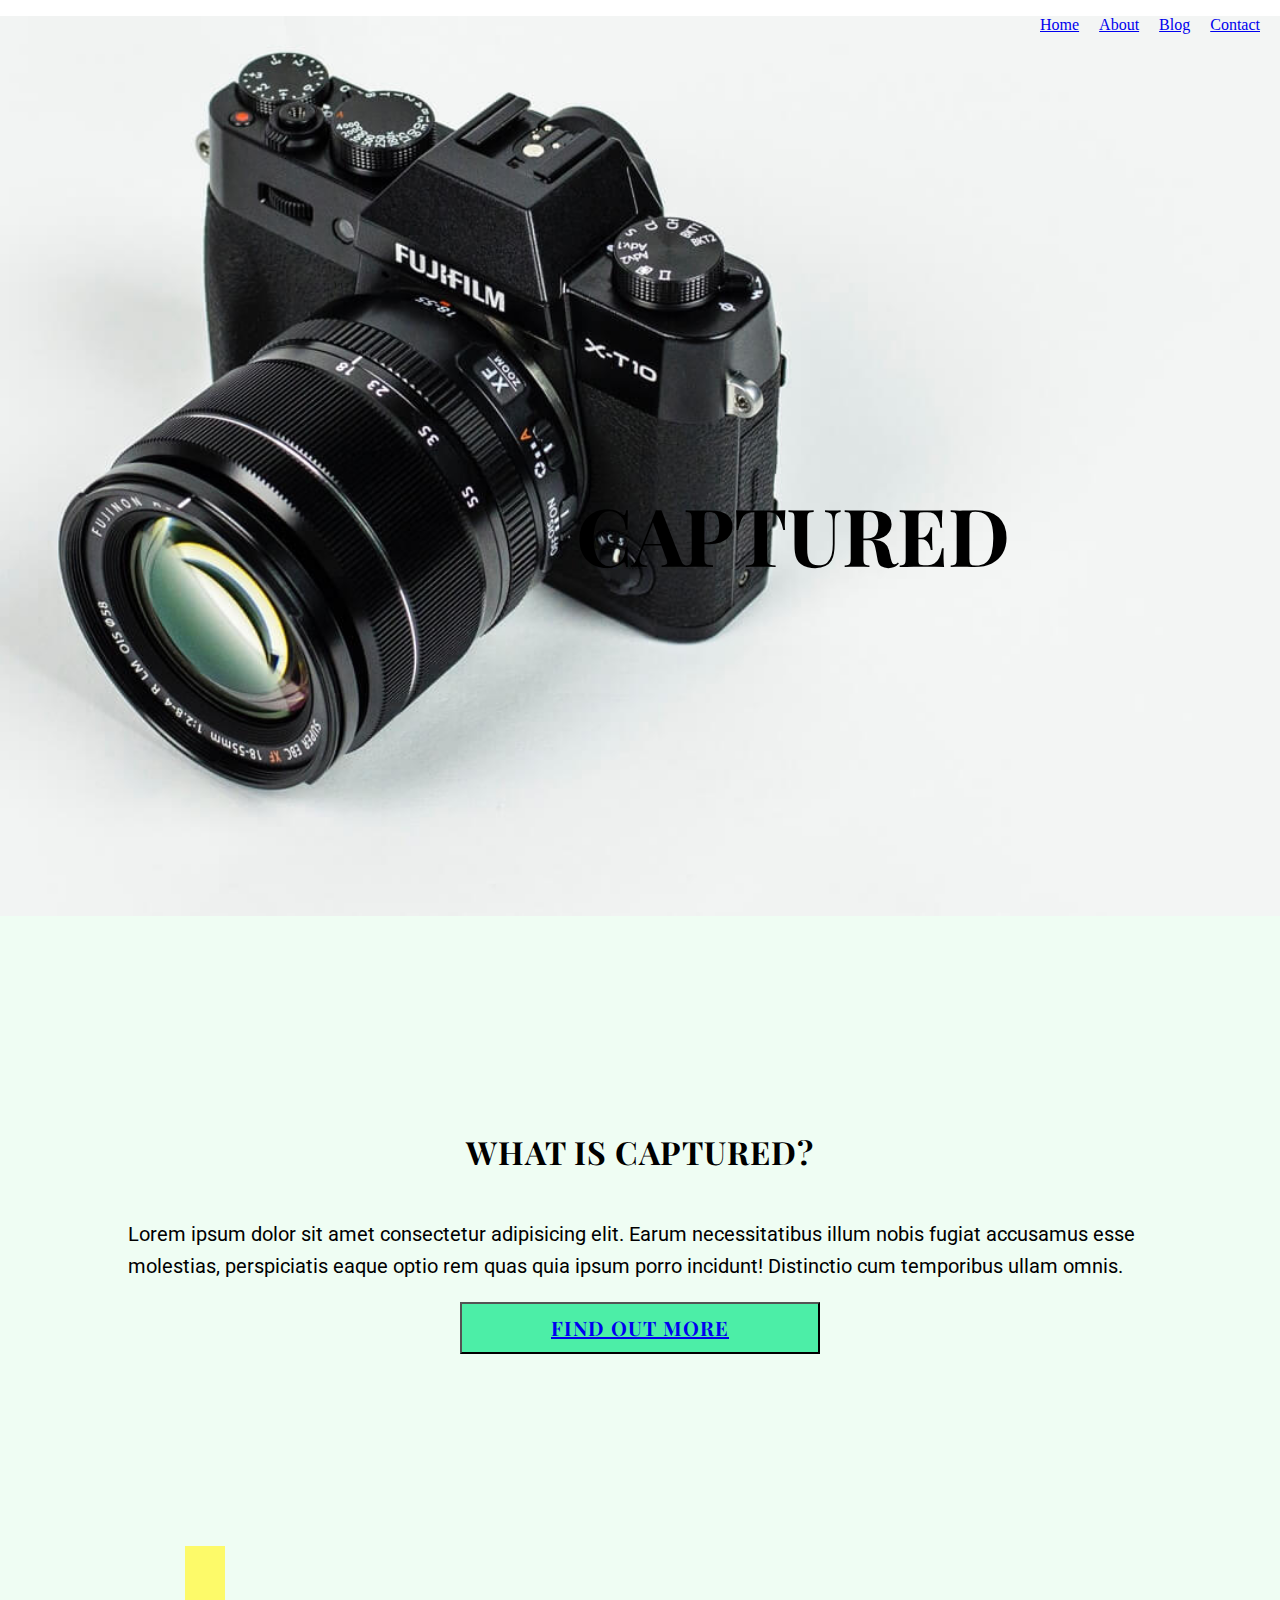
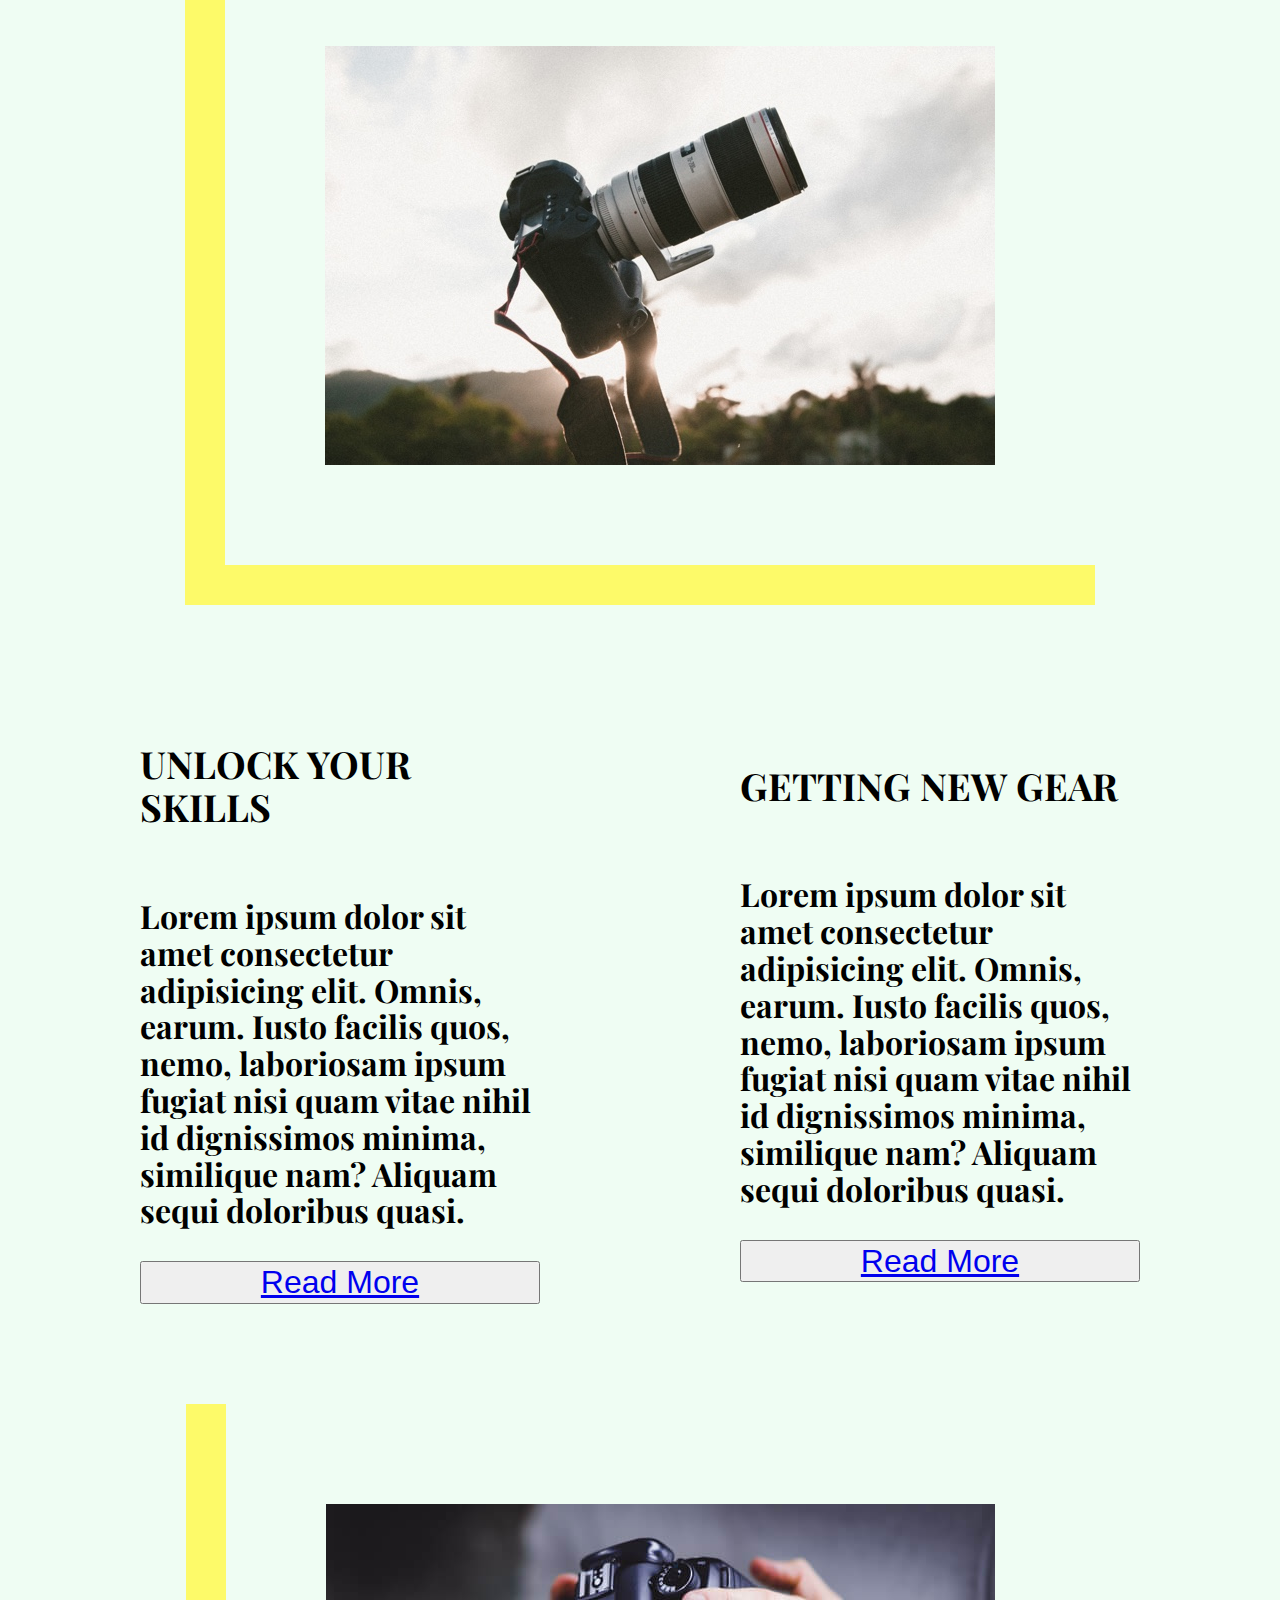
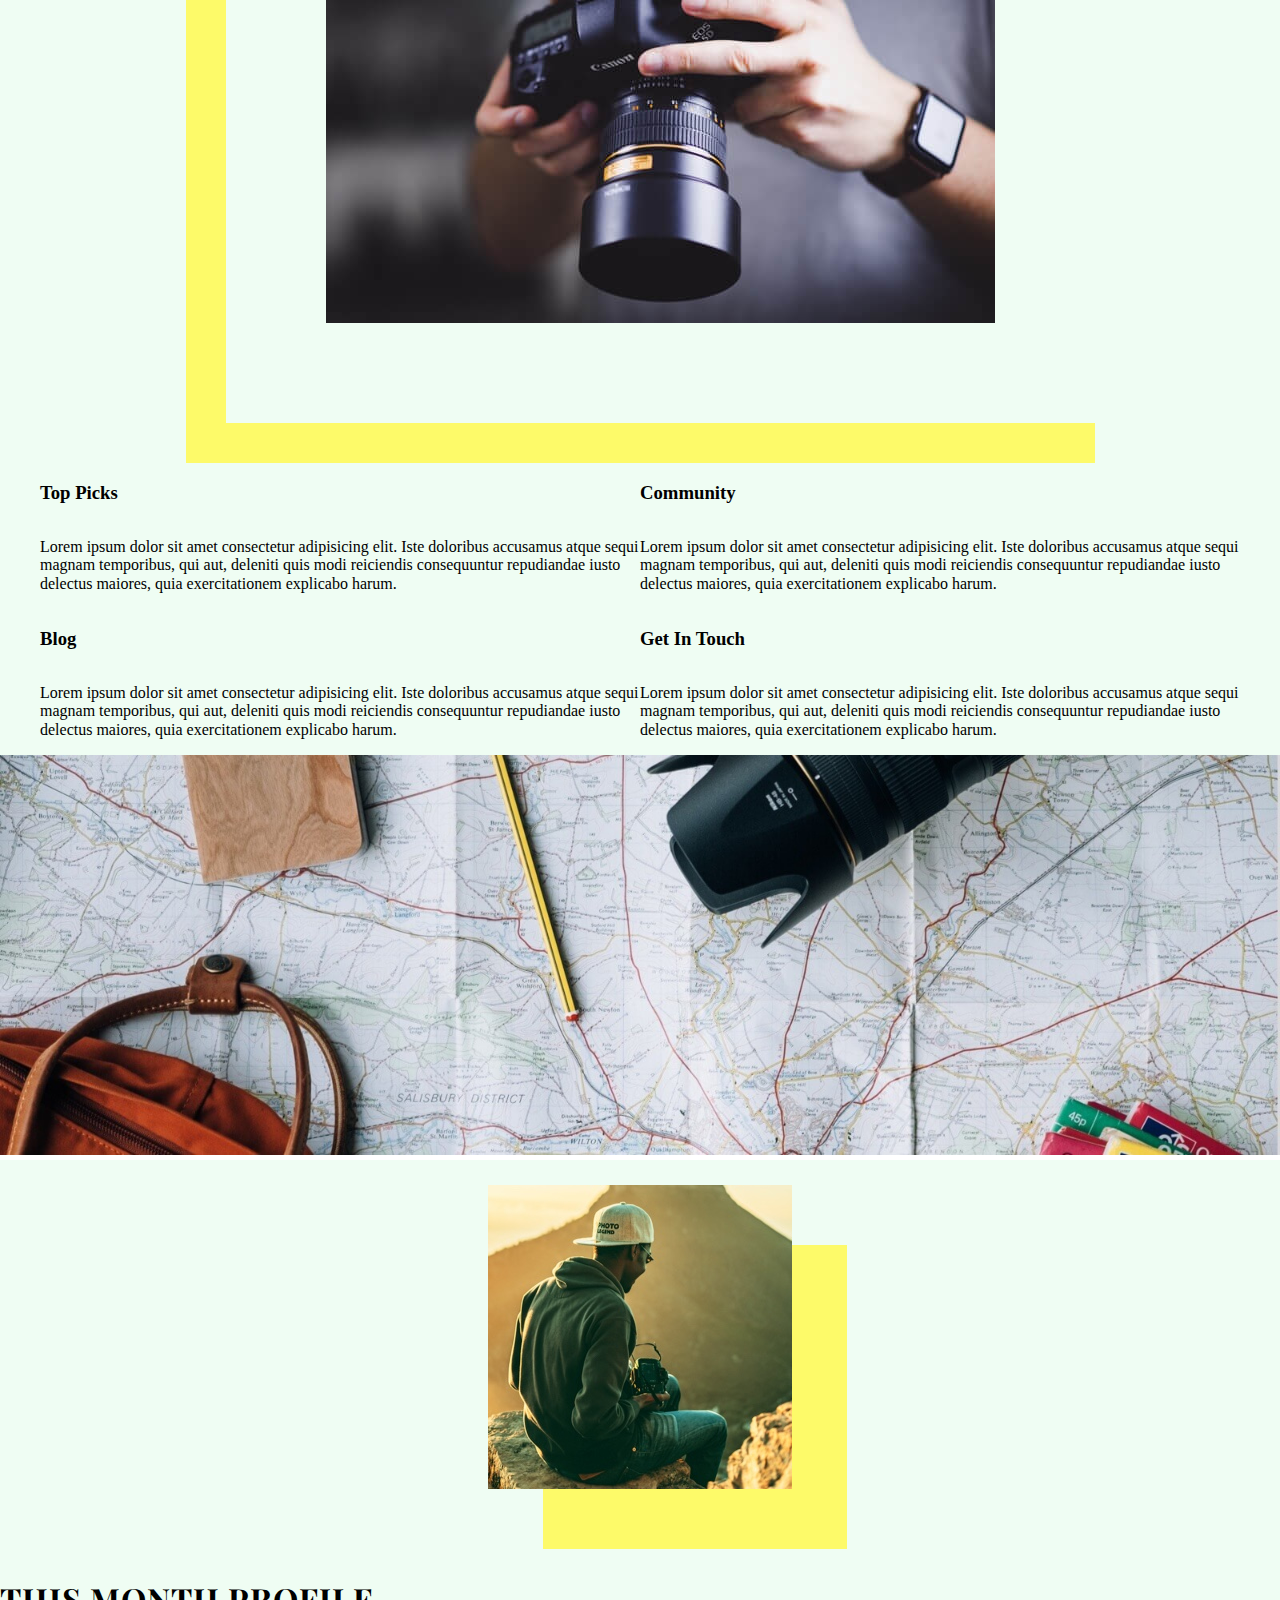
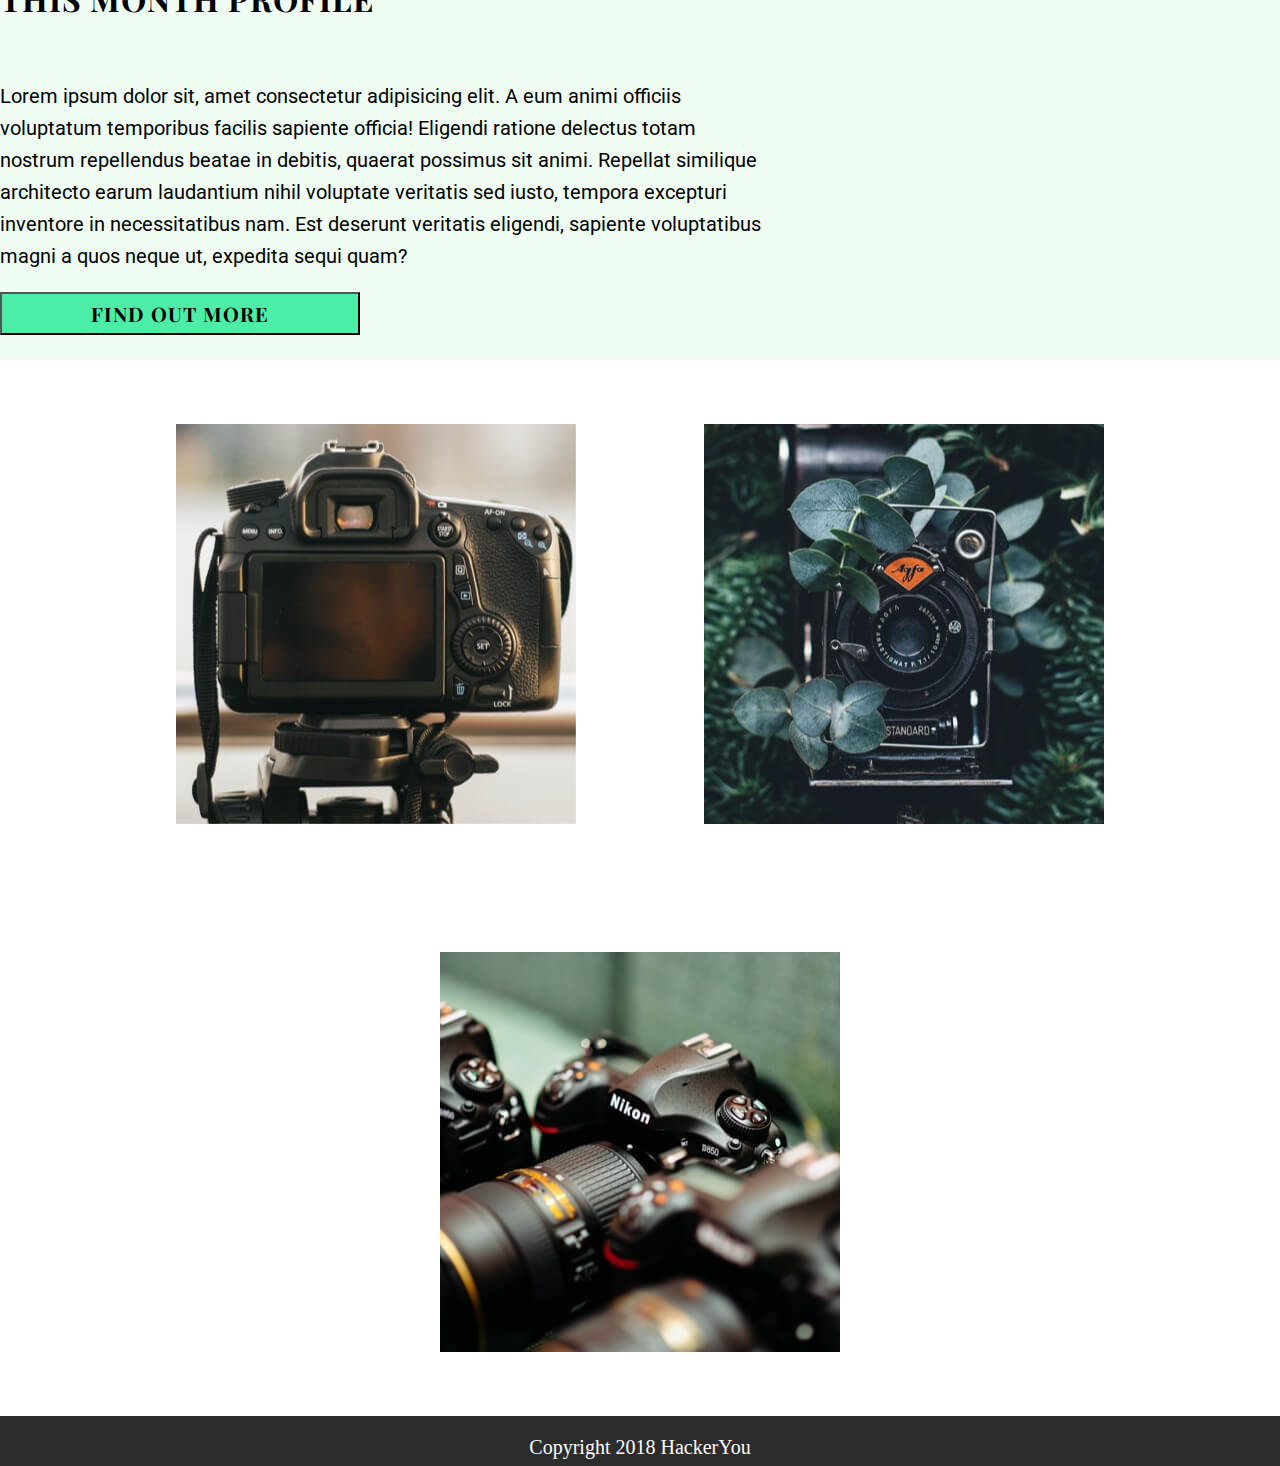
<file: index.html>
<!DOCTYPE html>
<html lang="en">
<head>
    <meta charset="UTF-8">
    <meta http-equiv="X-UA-Compatible" content="IE=edge">
    <meta name="viewport" content="width=device-width, initial-scale=1.0">
    <link rel="stylesheet" href="styles.css">
    <link rel="stylesheet"
    href="https://fonts.googleapis.com/css?family=Roboto">
    <link href="https://fonts.googleapis.com/css2?family=Playfair+Display:ital,wght@0,400;1,700&display=swap" rel="stylesheet"> 
    <link rel="stylesheet" href="https://use.fontawesome.com/releases/v5.15.4/css/all.css" integrity="sha384-DyZ88mC6Up2uqS4h/KRgHuoeGwBcD4Ng9SiP4dIRy0EXTlnuz47vAwmeGwVChigm" crossorigin="anonymous">
    <title>Captured</title>
</head>
<body>
    <header class="captured-header">
        <nav>
            <div class="nav-bar"></div>
                <ul class="nav-bar-list">
                    <li>
                        <a href="index.html">Home</a>
                    </li>
                    <li>
                        <a href="#">About</a>
                    </li>
                    <li>   
                        <a href="blog.html">Blog</a>
                    </li>
                    <li>
                        <a href="contact.html">Contact</a>
                    </li>
                </ul>
            </div>
            <!-- hamburger menu -->
            <div class="hamburger-menu">
                <span class="menu-bar"></span>
                <span class="menu-bar"></span>
                <span class="menu-bar"></span>
            </div>
        </nav>
        <div class="hero">
            <div class="hero-heading">
               <h1>CAPTURED</h1>
            </div>
            <div class="header-right-image">
                <img src="./captured-final-assets/header-box-image.jpg" alt="hero right-image">
            </div>
        </div>
    </header>
    <main>
        <section>
        <div class="main-area">
            <h2>What is captured?</h2>
            <p>Lorem ipsum dolor sit amet consectetur adipisicing elit. Earum necessitatibus illum nobis fugiat accusamus esse molestias, perspiciatis eaque optio rem quas quia ipsum porro incidunt! Distinctio cum temporibus ullam omnis.</p>
            <button><a href="#">Find out More</a></button>
        </div>
        </section>
        <section>
            <div class="highlights">
                <div class="highlights-img">
                    <img src="./captured-final-assets/left-image.jpg">
                </div>
                <div class="highlights-txt">
                    <h3>Unlock your skills</h3>
                    <p>Lorem ipsum dolor sit amet consectetur adipisicing elit. Omnis, earum. Iusto facilis quos, nemo, laboriosam ipsum fugiat nisi quam vitae nihil id dignissimos minima, similique nam? Aliquam sequi doloribus quasi.</p>
                    <button><a href="#">Read More</a></button>
                </div>
                <div class="highlights-txt">
                    <h3>Getting New Gear</h3>
                    <p>Lorem ipsum dolor sit amet consectetur adipisicing elit. Omnis, earum. Iusto facilis quos, nemo, laboriosam ipsum fugiat nisi quam vitae nihil id dignissimos minima, similique nam? Aliquam sequi doloribus quasi.</p>
                    <button><a href="#">Read More</a></button>
                </div>
                <div class="highlights-img">
                    <img src="./captured-final-assets/right-image.jpg">
                </div>
            </div>
        </section>
        <section>
        <!-- <div> -->
            <div class="features">
                <div class="first-feature">
                    <h3>
                        <span class="fa-stack fa-2x">
                            <i class="fas fa-circle fa-stack-2x"></i>
                            <i class="fas fa-camera fa-stack-1x" style="color:black"></i>
                            
                          </span>
                        Top Picks</h3>
                    <p>Lorem ipsum dolor sit amet consectetur adipisicing elit. Iste doloribus accusamus atque sequi magnam temporibus, qui aut, deleniti quis modi reiciendis consequuntur repudiandae iusto delectus maiores, quia exercitationem explicabo harum.</p>
                </div>
                <div class="second-feature">
                    <h3> <span class="fa-stack fa-2x">
                        <i class="fas fa-circle fa-stack-2x"></i>
                        <i class="fas fa-users fa-stack-1x" style="color:black"></i>
                        
                      </span>Community</h3>
                        <p>Lorem ipsum dolor sit amet consectetur adipisicing elit. Iste doloribus accusamus atque sequi magnam temporibus, qui aut, deleniti quis modi reiciendis consequuntur repudiandae iusto delectus maiores, quia exercitationem explicabo harum.
                        </p>
                </div>
                <div class="third-feature">
                    
                    <h3><span class="fa-stack fa-2x">
                        <i class="fas fa-circle fa-stack-2x"></i>
                        <i class="fas fa-file fa-stack-1x" style="color:black"></i>
                        
                      </span>Blog</h3>
                        <p>Lorem ipsum dolor sit amet consectetur adipisicing elit. Iste doloribus accusamus atque sequi magnam temporibus, qui aut, deleniti quis modi reiciendis consequuntur repudiandae iusto delectus maiores, quia exercitationem explicabo harum.
                        </p>
                </div>
                <div class="fourth-feature">
                    <h3><span class="fa-stack fa-2x">
                        <i class="fas fa-circle fa-stack-2x"></i>
                        <i class="fas fa-phone fa-stack-1x" style="color:black"></i>
                        
                      </span>Get In Touch</h3>
                        <p>Lorem ipsum dolor sit amet consectetur adipisicing elit. Iste doloribus accusamus atque sequi magnam temporibus, qui aut, deleniti quis modi reiciendis consequuntur repudiandae iusto delectus maiores, quia exercitationem explicabo harum.  
                        </p>
                </div>
        <!-- </div> -->
        </section>
        <section>
        <div class="map">
            <img src="./captured-final-assets/banner.jpg" alt="full width banner">
        </div>
        </section>
        <section>
            <div class="month-profile">
                <div class="month-profile-img">
                    <img src="./captured-final-assets/small-box.jpg">
                </div>
                <div class="month-profile-text">
                    <h4>This Month Profile</h4>
                    <p>Lorem ipsum dolor sit, amet consectetur adipisicing elit. A eum animi officiis voluptatum temporibus facilis sapiente officia! Eligendi ratione delectus totam nostrum repellendus beatae in debitis, quaerat possimus sit animi.
                    Repellat similique architecto earum laudantium nihil voluptate veritatis sed iusto, tempora excepturi inventore in necessitatibus nam. Est deserunt veritatis eligendi, sapiente voluptatibus magni a quos neque ut, expedita sequi quam?</p>
                    <button><a href="#"></a>Find Out More</a></button>
                </div>
            </div>
        </section>
        <section>
            <div class="gallery">
                <div class="gallery-img-1"><img src="./captured-final-assets/gallery-image-1.jpg"></div>
                <div class="gallery-image-2"><img src="./captured-final-assets/gallery-image-2.jpg"></div>
                <div class="gallery-image-3"><img src="./captured-final-assets/gallery-image-3.jpg"></div>
            </div>
        </section>
    </main>
    <footer>
        <div class="footer">
            <p>Copyright 2018 HackerYou</p>
        </div>
    </footer>
    <script src="script.js"></script>
</body>
</html>
</file>
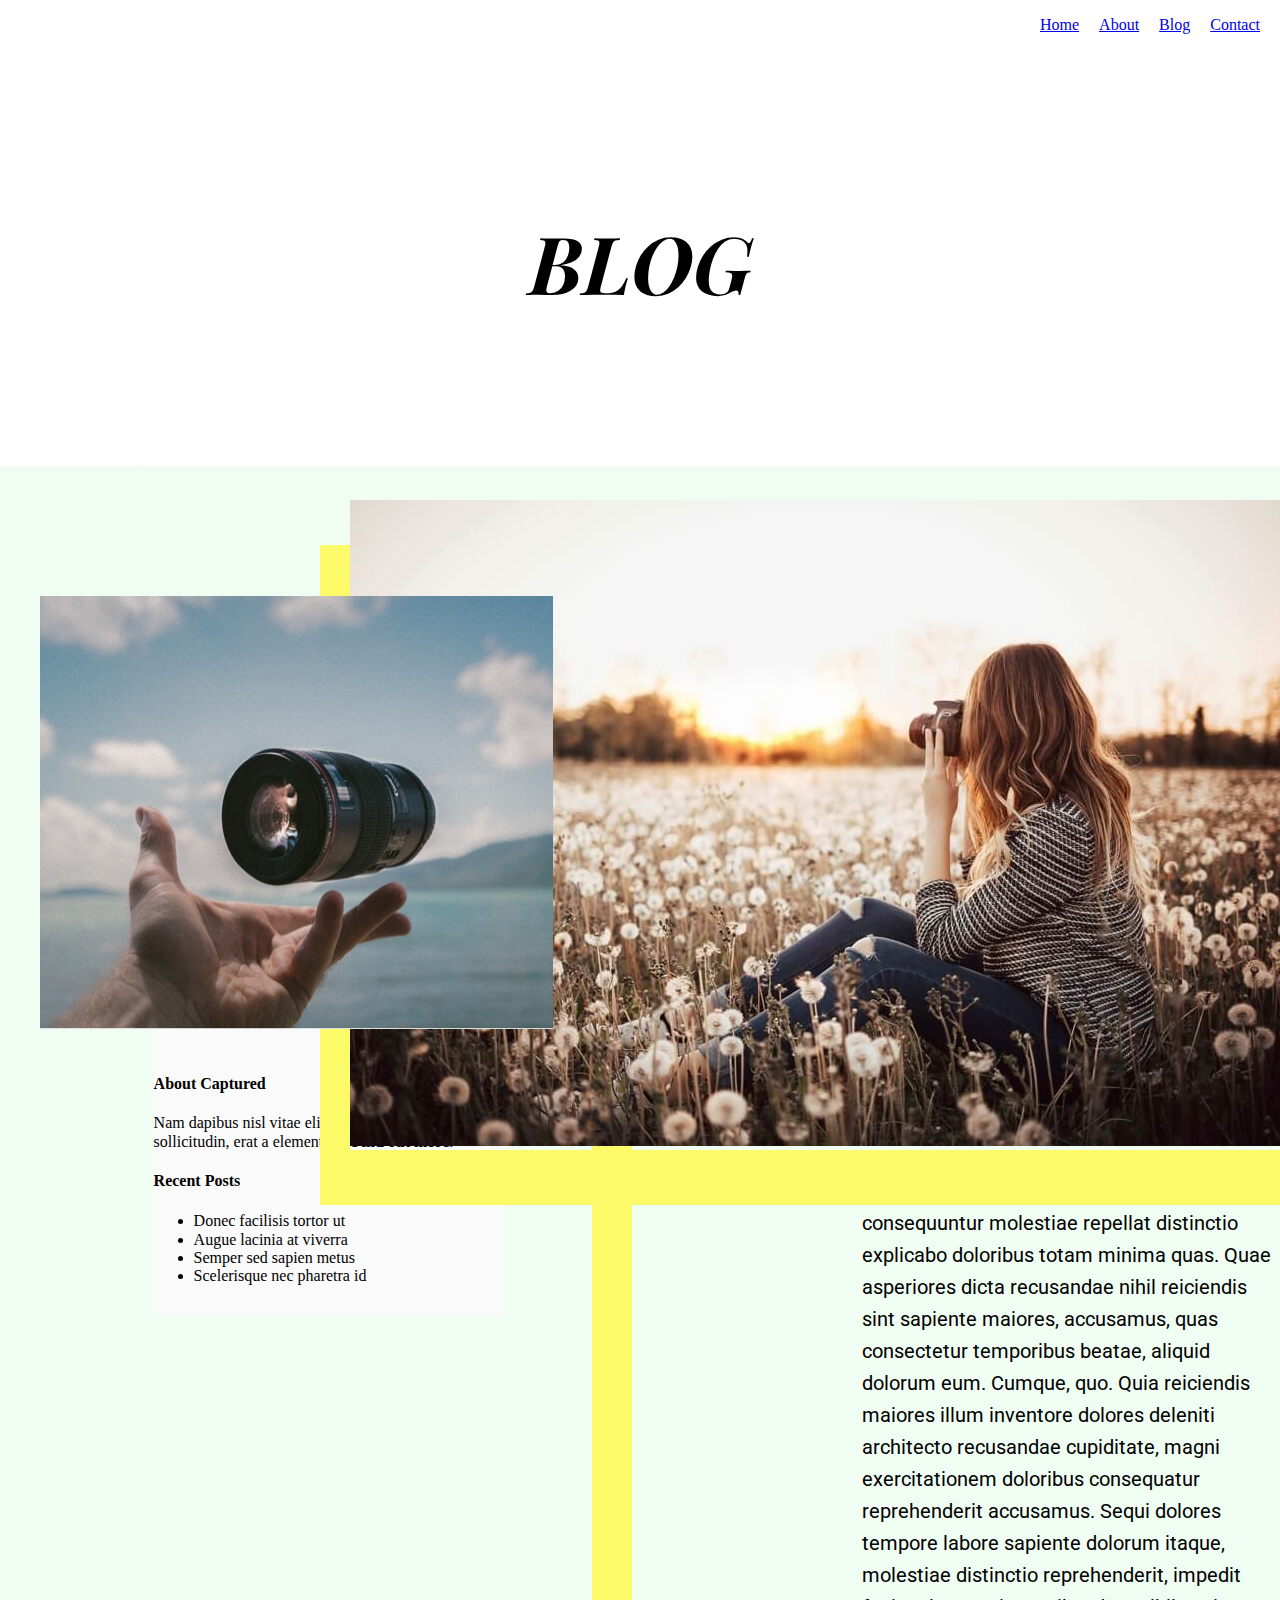
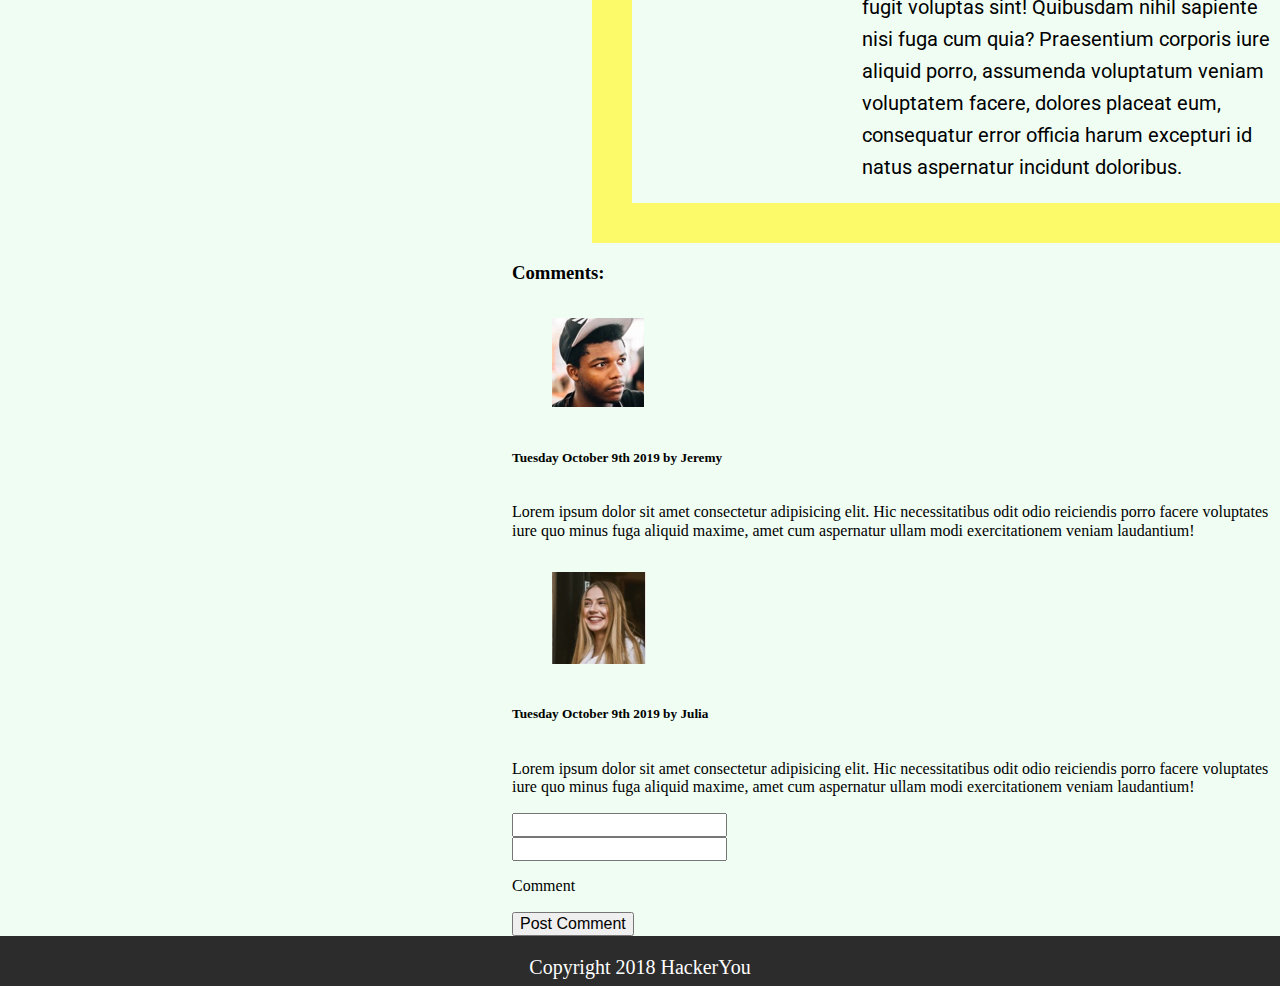
<file: blog.html>
<!DOCTYPE html>
<html lang="en">
<head>
    <meta charset="UTF-8">
    <meta http-equiv="X-UA-Compatible" content="IE=edge">
    <meta name="viewport" content="width=device-width, initial-scale=1.0">
    <link rel="stylesheet" href="styles.css">
    <link rel="stylesheet"
    href="https://fonts.googleapis.com/css?family=Roboto">
    <link href="https://fonts.googleapis.com/css2?family=Playfair+Display:ital,wght@0,400;1,700&display=swap" rel="stylesheet"> 
    <link rel="stylesheet" href="https://use.fontawesome.com/releases/v5.15.4/css/all.css" integrity="sha384-DyZ88mC6Up2uqS4h/KRgHuoeGwBcD4Ng9SiP4dIRy0EXTlnuz47vAwmeGwVChigm" crossorigin="anonymous">
    <title>Captured Blog</title>
</head>
<body>
    <header>
        <div class="blog-header">
            <nav>
                <div class="nav-bar">
                    <ul class="nav-bar-list">
                        <li>
                            <a href="index.html">Home</a>
                        </li>
                        <li>
                            <a href="#">About</a>
                        </li>
                        <li>   
                            <a href="blog.html">Blog</a>
                        </li>
                        <li>
                            <a href="contact.html">Contact</a>
                        </li>
                    </ul>
                </div>
            </nav>
        <div class="blog-header-hero">
            <div class="blog-header-text">
                <h1>Blog</h1>
            </div>
            <div class="blog-right-image">
                <img src="./captured-final-assets/blog-post-image.jpg" alt="hero right-image">
            </div>
        </div>
    </div>
    </header>
    <main>
        <div class="blog-main-wrapper">
            <div class="blog-left-column">
                <aside>
                    <div class="author-feature">
                            <figure class="author-fig">
                            <img src="./captured-final-assets/side-blog-image.jpg" alt="author figure picture" class="author-fig-pic">
                            </figure>
                <!-- <div class="author-banner"> -->
                            <figcaption>
                            <h4>About Captured</h4>
                            <p>Nam dapibus nisl vitae elit fringilla rutrum. Aenean sollicitudin, erat a elementum.
                            <span class="figcap-bold-text">Find out more.</span></p>
                            <h4>Recent Posts</h4>
                            <ul>
                                <li>Donec facilisis tortor ut</li>
                                <li>Augue lacinia at viverra</li>
                                <li>Semper sed sapien metus</li>
                                <li>Scelerisque nec pharetra id</li>
                            </ul>
                            </figcaption>
                    </div>
                <!-- </div> -->
                </aside>
            </div>
            <div class="blog-right-column">
                <!-- <div class="blog-post-image">
                <img src="captured-final-assets/blog-post-image.jpg" alt="blog post image" class="blog-post-pic">
                </div> -->
                <div class="blog-post-area">
                    <div class="blog-post-header">
                        <h3>Finding Great Locations</h3>
                        <h4>Monday  May 4th, 2019 by Dieula</h4>
                    </div>
                   <div class="blog-post-body">
                       <article class="blog-post-text">
                       <p>Lorem ipsum, dolor sit amet consectetur adipisicing elit. Rerum nostrum reprehenderit minus, dolores aspernatur voluptas. Quasi dolorum veniam, quibusdam tempore hic, provident velit voluptas ipsa sed fuga porro, quae non. Dolorem excepturi eveniet dolorum qui, consectetur necessitatibus quos, quasi sunt minima officia velit, quod esse reiciendis aut. Neque dolores voluptatibus officia, debitis distinctio quas illum. Nihil laboriosam quibusdam reiciendis deserunt. Adipisci quo consequuntur molestiae repellat distinctio explicabo doloribus totam minima quas. Quae asperiores dicta recusandae nihil reiciendis sint sapiente maiores, accusamus, quas consectetur temporibus beatae, aliquid dolorum eum. Cumque, quo. Quia reiciendis maiores illum inventore dolores deleniti architecto recusandae cupiditate, magni exercitationem doloribus consequatur reprehenderit accusamus. Sequi dolores tempore labore sapiente dolorum itaque, molestiae distinctio reprehenderit, impedit fugit voluptas sint!
                       Quibusdam nihil sapiente nisi fuga cum quia? Praesentium corporis iure aliquid porro, assumenda voluptatum veniam voluptatem facere, dolores placeat eum, consequatur error officia harum excepturi id natus aspernatur incidunt doloribus.</p>
                       </article>
                   </div> 
                </div>
                <div class="blog-comments-area">
                    <div class="blog-comments-title">
                    <h3>Comments:</h3>
                    </div>
                        <div class="commenter-area">
                            <div class="commenter-pic">
                                <figure>
                                    <img src="./captured-final-assets/comment-1.jpg" alt="first commenter picture">
                                </figure>
                            </div>
                            <div class="commenter-comment"> 
                                <h5> Tuesday October 9th 2019 by Jeremy</h5>
                                <p>
                                Lorem ipsum dolor sit amet consectetur adipisicing elit. Hic necessitatibus odit odio reiciendis porro facere voluptates iure quo minus fuga aliquid maxime, amet cum aspernatur ullam modi exercitationem veniam laudantium!
                                </p>
                            </div>
                            <div class="commenter-pic">
                                <figure>
                                    <img src="./captured-final-assets/comment-2.jpg" alt="first commenter picture">
                                </figure>
                            </div>
                            <div class="commenter-comment"> 
                                <h5> Tuesday October 9th 2019 by Julia</h5>
                                <p>
                                Lorem ipsum dolor sit amet consectetur adipisicing elit. Hic necessitatibus odit odio reiciendis porro facere voluptates iure quo minus fuga aliquid maxime, amet cum aspernatur ullam modi exercitationem veniam laudantium!
                                </p>
                            </div>
                        </div>
                <div class="blog-comment-box">
                    <div class="name-area">
                        <input>
                    </div>
                    <div class="email-area">
                        <input>
                    </div>
                    <div class="comment-box-input">
                        <p>Comment</p>
                    </div>
                    <button>Post Comment</button>
                </div>
            </div>
        </div>
    </main>
    <footer>
        <p>Copyright 2018 HackerYou</p>
    </footer>
</body>
</html>
</file>
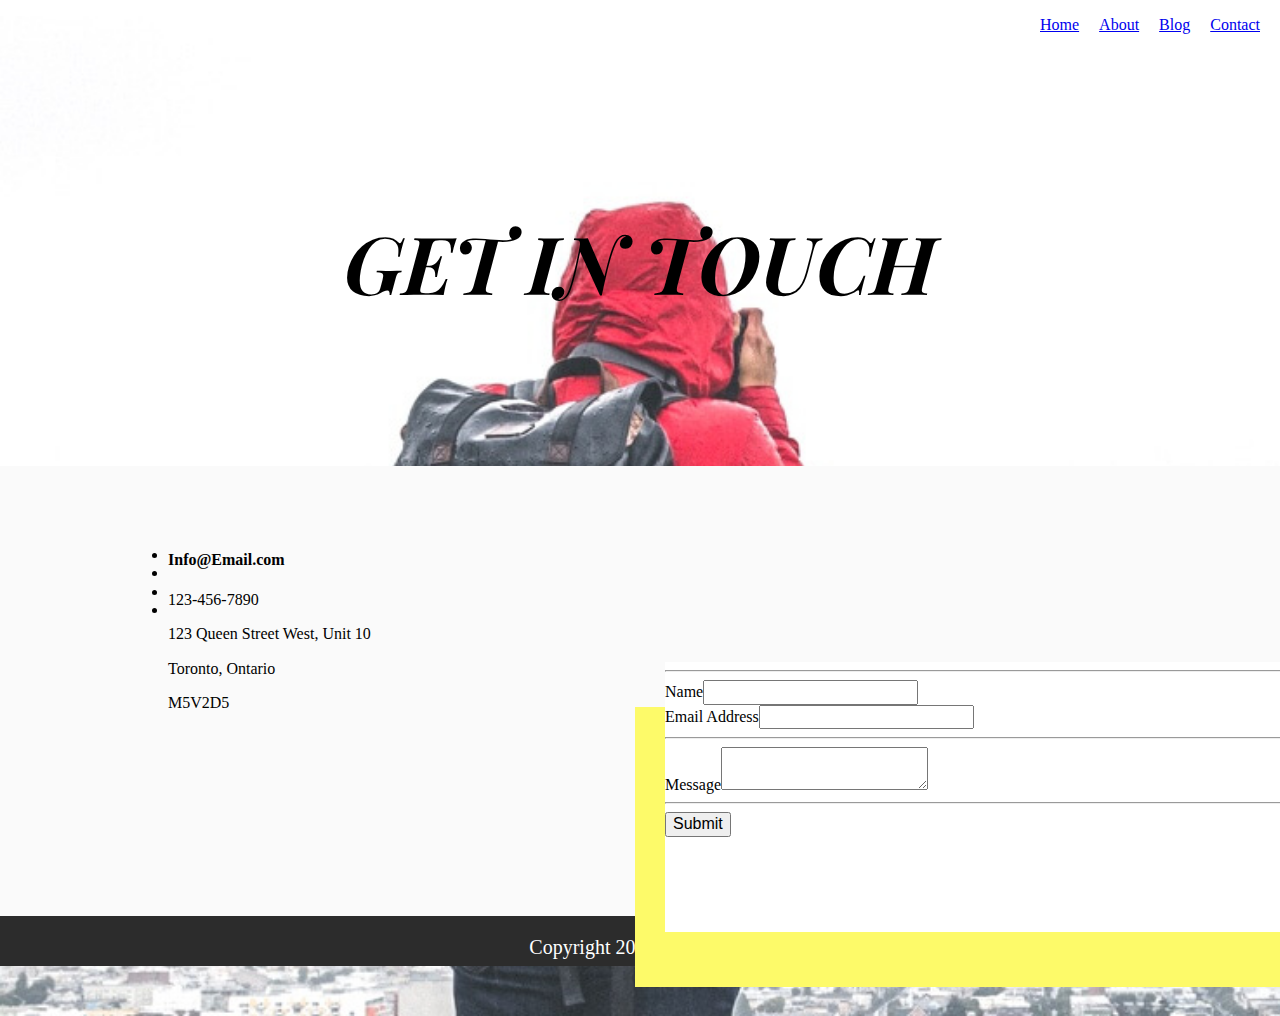
<file: contact.html>
<!DOCTYPE html>
<html lang="en">
<head>
    <meta charset="UTF-8">
    <meta http-equiv="X-UA-Compatible" content="IE=edge">
    <meta name="viewport" content="width=device-width, initial-scale=1.0">
    <link rel="stylesheet" href="styles.css">
    <link rel="stylesheet"
    href="https://fonts.googleapis.com/css?family=Roboto">
    <link href="https://fonts.googleapis.com/css2?family=Playfair+Display:ital,wght@0,400;1,700&display=swap" rel="stylesheet"> 
    <link rel="stylesheet" href="https://use.fontawesome.com/releases/v5.15.4/css/all.css" integrity="sha384-DyZ88mC6Up2uqS4h/KRgHuoeGwBcD4Ng9SiP4dIRy0EXTlnuz47vAwmeGwVChigm" crossorigin="anonymous">
    <title>Document</title>
</head>
<body class="contact-body">
    <header>
        <div class="contact-header">
            <nav>
                <div class="nav-bar">
                    <ul class="nav-bar-list">
                        <li>
                            <a href="index.html">Home</a>
                        </li>
                        <li>
                            <a href="#">About</a>
                        </li>
                        <li>   
                            <a href="blog.html">Blog</a>
                        </li>
                        <li>
                            <a href="contact.html">Contact</a>
                        </li>
                    </ul>
                </div>
            </nav>
        <div class="contact-header-wrapper">
            <div class="blog-header-text">
                <h1>Get In Touch</h1>
            </div>
            <div class="contact-right-form">
                    <form action="" class="m-auto">
                        <hr class="my-4" />
                        <div class="form-group mb-3"><label for="name1">Name</label><input type="text" class="form-control form-control-lg" id="name1" name="name" required></div>
                        <div class="form-group mb-3"><label for="email-address2">Email Address</label><input type="email" class="form-control form-control-lg" id="email-address2" name="email-address" required></div>
                        <hr class="bg-transparent border-0 py-1" />
                        <div class="form-group mb-3"><label for="your-message4"> Message</label><textarea class="form-control form-control-lg" id="your-message4" name="your-message" required></textarea></div>
                        <hr class="my-4" />
                        <div class="form-group mb-3"><label for="submit6"></label><button class="btn btn-primary btn-lg" type="submit">Submit</button></div>
                    </form>
            </div>
        </div>
    </div>
    </header>
    <section>
        <div class="contact-bottom-left">
            <div class="contact-info-area">
                <div class="icon-area">
                    <ul>
                        <li><i fa-bar><a href="#"></a></i></li>
                        <li> <i fa-bar><a href="#"></a></i></li>
                        <li><i fa-bar><a href="#"></a></i></li>
                        <li><i fa-bar><a href="#"></a></i></li>
                    </ul>
                </div>
                <div class="contact-info">
                            <h4>Info@Email.com</h4>
                            <p>123-456-7890</p>
                            <p>123 Queen Street West, Unit 10</p>
                            <p>Toronto, Ontario</p>
                            <p>M5V2D5</p>
                </div>
    </section>
    <footer>
        <div class="footer">
        <p>Copyright 2018 HackerYou</p>
        </div>
    </footer>
</body>
</html>
</file>
<file: styles.css>
html{line-height:1.15;-ms-text-size-adjust:100%;-webkit-text-size-adjust:100%}body{margin:0}article,aside,footer,header,nav,section{display:block}h1{font-size:2em;margin:.67em 0}figcaption,figure,main{display:block}figure{margin:1em 40px}hr{box-sizing:content-box;height:0;overflow:visible}pre{font-family:monospace,monospace;font-size:1em}a{background-color:transparent;-webkit-text-decoration-skip:objects}abbr[title]{border-bottom:none;text-decoration:underline;text-decoration:underline dotted}b,strong{font-weight:inherit}b,strong{font-weight:bolder}code,kbd,samp{font-family:monospace,monospace;font-size:1em}dfn{font-style:italic}mark{background-color:#ff0;color:#000}small{font-size:80%}sub,sup{font-size:75%;line-height:0;position:relative;vertical-align:baseline}sub{bottom:-.25em}sup{top:-.5em}audio,video{display:inline-block}audio:not([controls]){display:none;height:0}img{border-style:none}svg:not(:root){overflow:hidden}button,input,optgroup,select,textarea{font-family:sans-serif;font-size:100%;line-height:1.15;margin:0}button,input{overflow:visible}button,select{text-transform:none}button,html [type=button],[type=reset],[type=submit]{-webkit-appearance:button}button::-moz-focus-inner,[type=button]::-moz-focus-inner,[type=reset]::-moz-focus-inner,[type=submit]::-moz-focus-inner{border-style:none;padding:0}button:-moz-focusring,[type=button]:-moz-focusring,[type=reset]:-moz-focusring,[type=submit]:-moz-focusring{outline:1px dotted ButtonText}fieldset{padding:.35em .75em .625em}legend{box-sizing:border-box;color:inherit;display:table;max-width:100%;padding:0;white-space:normal}progress{display:inline-block;vertical-align:baseline}textarea{overflow:auto}[type=checkbox],[type=radio]{box-sizing:border-box;padding:0}[type=number]::-webkit-inner-spin-button,[type=number]::-webkit-outer-spin-button{height:auto}[type=search]{-webkit-appearance:textfield;outline-offset:-2px}[type=search]::-webkit-search-cancel-button,[type=search]::-webkit-search-decoration{-webkit-appearance:none}::-webkit-file-upload-button{-webkit-appearance:button;font:inherit}details,menu{display:block}summary{display:list-item}canvas{display:inline-block}template{display:none}[hidden]{display:none}

* { -moz-box-sizing: border-box; -webkit-box-sizing: border-box; box-sizing: border-box; }

.clearfix:after {visibility: hidden; display: block; font-size: 0; content: ''; clear: both; height: 0; }

.sr-only { position: absolute; width: 1px; height: 1px; margin: -1px; border: 0; padding: 0; white-space: nowrap; clip-path: inset(100%); clip: rect(0 0 0 0); overflow: hidden;}

.contact-body {
    height: 100vh;
    width: 100vw;
}

.captured-header {
    background-image: url(./captured-final-assets/header-image.jpg);
    height: 100vh;
    background-size: cover;
    position: relative;
}

.blog-header {
    background-image: url(./captured-final-assets/blog-header.jpg);
    height: 1000px;
    background-size: cover;
}

.contact-header {
    background-image: url(./captured-final-assets/contact-header.jpg);
    height: 1000px;
    background-size: cover;
}

.blog-header-text {
    display: flex;
    justify-content: center;
    align-content: center;
    z-index: 2;
    margin-top: 10%;
    /* right: 20; */
}



.blog-header-text h1 {
    font-family: 'Playfair Display', serif;
    font-weight: 700;
    font-size: 80px;
    z-index: 2;
    text-transform: uppercase;
    font-style: italic;
}

.hero {
    position: relative;
}

.hero-heading {
    z-index: 2;
    margin-top: 30%;
    right: 20;
    position: absolute;
    padding-left: 45%;
}

.hero-heading h1 {
    font-family: 'Playfair Display', serif;
    font-weight: 700;
    font-size: 80px;
    z-index: 2;
}


.hero-heading > * {
    max-width: 60%;
}


.header-right-image {
    position: absolute;
    right:-25px;
    top: 350px;
    z-index: 1;
    border: 40px solid #fdfa69;
    border-right: 0;
    
}

.blog-right-image {
    position: absolute;  
    right:-25px;
    top: 500px;
    z-index: 1;
    box-shadow: -25px 50px 0px 5px #FDFA69;
}

.contact-header-wrapper {
    position: relative;
}

.contact-right-form {
    position: absolute;  
    right:-25px;
    top: 500px;
    z-index: 1;
    box-shadow: -25px 50px 0px 5px #FDFA69;
    height: 30vh;
    width: 50vw;
    background-color: #fff;
    position: absolute;
}

.contact-bottom-left {
    height: 50vh;
    width: 100%;
    background-color: #fafafa;
    padding-left: 10%;
    padding-top: 5%;
}

.icon-area {
    display: flex;
    flex-direction: row;
}

.contact-info-area {
    display: flex;
    flex-direction: row;
    max-width: 700px;
    max-height: 600px;
}
  /* Top Navigation Menu  */
.nav-bar-list {
    display: flex;
    flex-direction: row;
    justify-content: flex-end;
    flex-wrap: wrap;
}
/* Navigation links */
.nav-bar-list li {
    list-style-type: none;
    padding-right: 20px;
  }

.nav-bar-list-items a {
    padding-right: 10px;
}

.main-area {
    height: 70vh;
    display: flex;
    justify-content: center;
    align-items: center;
    flex-direction: column;
    background-color: #effdf3;
}

.main-area > * {
    max-width: 80%;
}

.main-area h2 {
    font-family: 'Playfair Display', serif;
    font-weight: 700;
    font-size: 32px;
    letter-spacing: 1px;
    text-transform: uppercase;
}

.main-area p {
    font-family: Roboto;
    font-size: 20px;
    line-height: 32px;
}

.main-area button {
    background-color: #4ceea7;
    font-family: 'Playfair Display', serif;
    font-weight: 700;
    font-size: 20px;
    letter-spacing: 1px;
    text-transform: uppercase;
    width: 360px;
    padding: 1%;
}

.blog-main-wrapper {
    background-color: #effdf3;
    display: flex;
    flex-direction: row;
}

.blog-left-column {
    display: flex;
    flex-direction: column;
    width: 40vw;
    margin-top: 150px;
}

aside {
    position: relative;
    padding-left: 30%;
}

.author-feature {
    width: 350px;
    height: 700px;
    background-color: #fafafa;
}

.author-fig {
    position: absolute;
    z-index: 2;
    left: 0;
    top: 0;
    margin-top: -4%;
}

.figcap-bold-text {
    font-weight: bold;
}

figcaption {
    padding-top: 125%;
}

.blog-right-column {
    display: flex;
    flex-direction: column;
    width: 60vw;
}

.blog-post-header h3 {
    font-family: "Playfair Display", serif;
    font-size: 42px;
    font-weight: 700;
    letter-spacing: 1px;
    text-transform: uppercase;
    font-style: italic;
}

.blog-post-header h4 {
    font-family: Roboto;
    font-size: 20px;
    line-height: 32px;
    font-style: normal;
}

.blog-post-text > * {
    font-family: Roboto;
    font-size: 20px;
    line-height: 32px;
}

.blog-post-area {
    margin-top: 150px;
    padding-left: 30%;
    border-left: 40px solid #fdfa69;
    margin-left: 80px;
    border-bottom: 40px solid #fdfa69;
}

.highlights {
    min-height: 100vh;
    display:flex;
    flex-wrap: wrap;
    flex-direction: row;
    background-color: #effdf3;
    justify-content: center;
}

.highlights > div {
    display: flex; 
    flex-basis: calc(50% - 40px);  
    justify-content: center;
    flex-direction: column;
    padding: 100px;
}

.highlights-txt {
    font-family: 'Playfair Display', serif;
    font-weight: 700;
    font-size: 32px;
}

.highlights-txt h3 {
    text-transform: uppercase;
}

.highlights-img {
        border: 40px solid #fdfa69;
        border-right: 0;
        border-top: 0;
}

.features {
    min-height: 100%;
    display: flex;
    flex-wrap: wrap;
    flex-direction: row;
    background-color: #effdf3;
    justify-content: center;
  }
  .features > div {
    display: flex; 
    flex-basis: calc(50% - 40px);  
    justify-content: center;
    flex-direction: column;
  }

.fas {
    color: #4ceea7;
   }

.features > h3 {
    font-family: 'Playfair Display', serif;
    font-weight: 700;
    font-size: 32px;
    letter-spacing: 1px;
    padding-left: 5px;
}

.map img {
    width: 100%;
}

.month-profile {
    display: flex;
    flex-wrap: wrap;
    height: 800px;
    background-color: #effdf3;
}

.month-profile-img {
    display: flex;
    flex-wrap: wrap;
    justify-content: center;
    align-items: center;
    min-width: 40%;
}

.month-profile-img img {
    filter: drop-shadow(55px 60px #fdfa69);
}

.month-profile-text {
    display: flex;
    flex-wrap: wrap;
    flex-direction: column;
    justify-content: center;
    align-items: flex-start;
    max-width: 60%;
}

.month-profile-text h4 {
    font-family: 'Playfair Display', serif;
    font-weight: 700;
    font-size: 32px;
    letter-spacing: 1px;
    text-transform: uppercase;
}

.month-profile-text p {
    font-family: Roboto;
    font-size: 20px;
    line-height: 32px;
}

.month-profile-text button {
    background-color: #4ceea7;
    font-family: 'Playfair Display', serif;
    font-weight: 700;
    font-size: 20px;
    letter-spacing: 1px;
    text-transform: uppercase;
    width: 360px;
    padding: 1%;

}

.gallery {
    display: flex;
    flex-wrap: wrap;
    justify-content: center;
    align-items: center;
    height: 100%;
}

.gallery > * {
    display: flex;
    padding: 5%;
}


footer {
    height: 50px;
    display: flex;
    flex-direction: row;
    justify-content: center;
    align-content: center;
    background-color: #2c2c2c;
    justify-content: center;
    color: white;
    font-size: 1.25em;
}

/* MOBILE STYLING */

@media only screen and (max-width: 600px) {

    .nav-bar-list {
        justify-content: center;

    }

    .hamburger-menu {
        display: block;
    }
  
    .hamburger-menu {
        cursor: pointer;
        margin-left: 500px;
        padding-top: 50px;
    }

    .menu-bar {
        display: block;
        width: 35px;
        height: 5px;
        margin: 5px auto;
        background-color: #4ceea7;
        border-radius: 10px;
        border: solid 1px black;
    }

    .hamburger-menu {
        display: block;
      }
    
      .hamburger-menu.active .-menu-bar:nth-child(3) {
        -webkit-transform: rotate(360deg);
                transform: rotate(360deg);
        -webkit-transition: 0.2s;
        transition: 0.2s;
      }
    
      .hamburger-menu.active .menu-bar:nth-child(2) {
        -webkit-transform: translatey(100px) rotate(180deg);
                transform: translatey(100px) rotate(180deg);
        -webkit-transition: 0.2s;
        transition: 0.2s;
        width: 100px;
      }
    
      .menu-bar:nth-child(2) {
        -webkit-transition: 0.2s;
        transition: 0.2s;
      }
    
      .hamburger-menu.active .menu-bar:nth-child(1) {
        -webkit-transform: rotate(360deg);
                transform: rotate(360deg);
        -webkit-transition: 0.2s;
        transition: 0.2s;
      }
    
      .nav-bar-list {
        position: absolute;
        top: 150px;
        right: 0%;
        background-color: white;
        -webkit-box-orient: vertical;
        -webkit-box-direction: normal;
            -ms-flex-direction: column;
                flex-direction: column;
        width: 100%;
        text-align: center;
        -webkit-transform: scale(0%);
                transform: scale(0%);
      }
    
      .nav-bar-list li {
        margin: 10px 0px;
      }
    
      .nav-bar-list.active {
        display: block;
        -webkit-transform: scale(100%);
                transform: scale(100%);
        -webkit-transition: 0.3s;
        transition: 0.3s;
      }
    }

    .header-right-image {
        display: none;
    }

    header {
        height: 50vh;
    }

    .month-profile-img {
        width: 100%;
    }
}

.blog-comments-area {
    display: flex;
    flex-direction: column;
    flex-wrap: wrap;
    height: 1000px;
}

.blog-comments-title {
    display: flex;
    flex-direction: row;
}

.commenter-area {
    display: flex;
    flex-direction: column;
}

.commenter-comment {
    display: flex;
    flex-direction: column;
}

.commenter-area figure {
    width: 100px;
}
</file>
